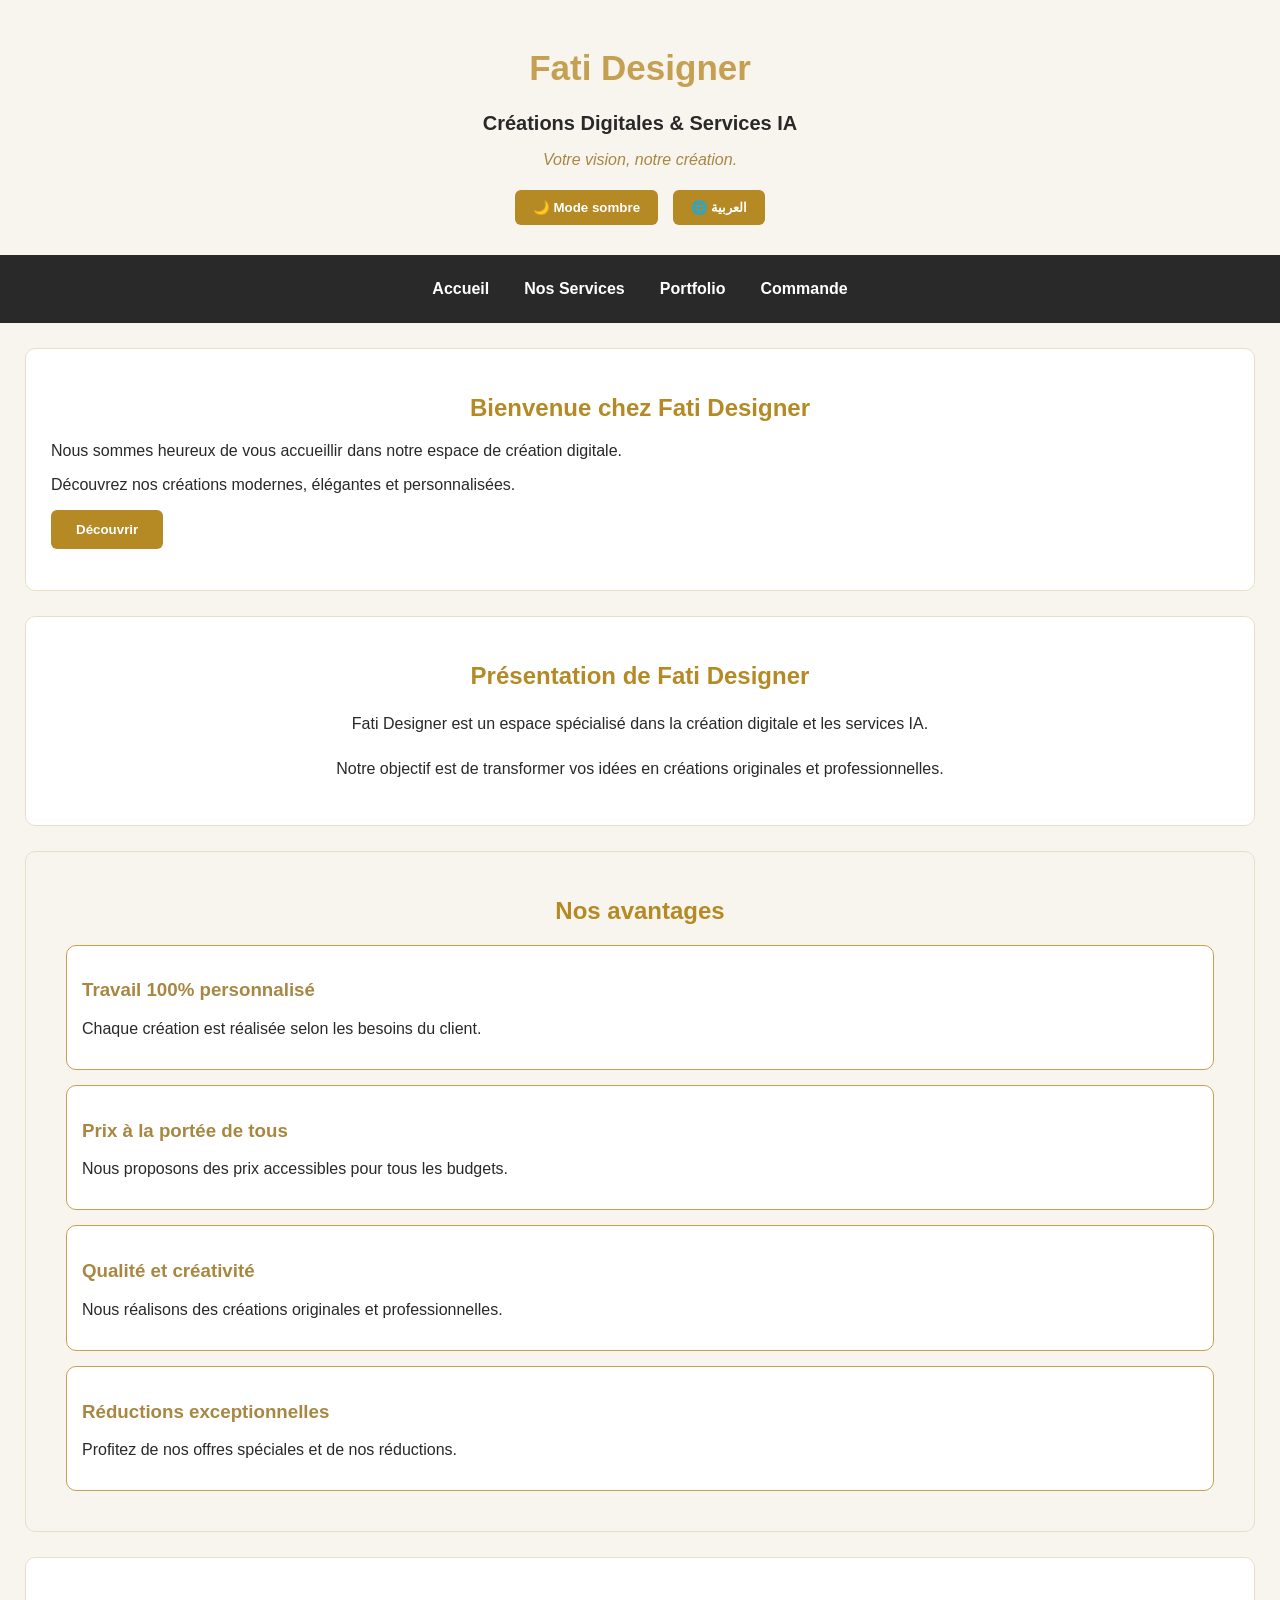
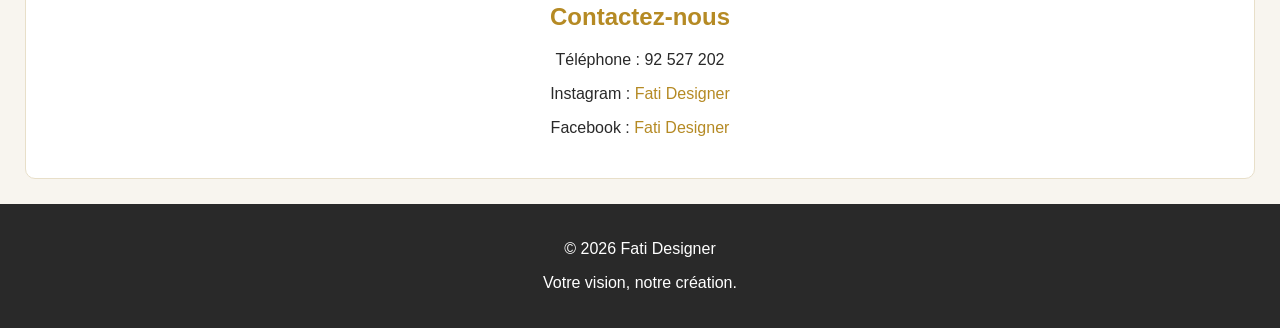
<file: index.html>
<!DOCTYPE html>
<html lang="fr">
<head>
    <meta charset="UTF-8">
    <meta name="viewport" content="width=device-width, initial-scale=1.0">
    <title>Fati Designer - Accueil</title>
    <link rel="stylesheet" href="css/accueil.css">
    <script src="jss/accueil.js" defer></script>
</head>
<body>
    <header>
        <h1>Fati Designer</h1>
        <h2>Créations Digitales & Services IA</h2>
        <p>Votre vision, notre création.</p>
        <div class="options">
        <button id="modeBtn">🌙 Mode sombre</button>
        <button id="langBtn">🌐 العربية</button>
</div>
    </header>
    <!-- Menu de navigation -->
    <nav>
        <ul>
            <li><a href="index.html">Accueil</a></li>
            <li><a href="services.html">Nos Services</a></li>
            <li><a href="portfolio.html">Portfolio</a></li>
            <li><a href="commande.html">Commande</a></li>
        </ul>
    </nav>
    <!-- Contenu principal -->
    <main>
        <!-- Bienvenue -->
        <section id="bienvenue">
            <h2>Bienvenue chez Fati Designer</h2>
            <p>Nous sommes heureux de vous accueillir
                dans notre espace de création digitale. </p>
            <p>Découvrez nos créations modernes,
                élégantes et personnalisées.</p>
            <button id="btnMessage">Découvrir</button>
            <p id="message"></p>
        </section>
        <!-- Présentation -->
        <section id="presentation">
            <h2>Présentation de Fati Designer</h2>
            <p>Fati Designer est un espace spécialisé
                dans la création digitale et les services IA.</p>
            <p> Notre objectif est de transformer vos idées
                en créations originales et professionnelles.
            </p>
        </section>
        <!-- Nos avantages -->
        <section id="avantages">
            <h2>Nos avantages</h2>
            <div class="avantage">
                <h3>Travail 100% personnalisé</h3>
                <p>Chaque création est réalisée selon les besoins du client.</p>
            </div>
            <div class="avantage">
                <h3>Prix à la portée de tous</h3>
                <p>Nous proposons des prix accessibles pour tous les budgets.</p>
            </div>
            <div class="avantage">
                <h3>Qualité et créativité</h3>
                <p>Nous réalisons des créations originales et professionnelles.</p>
            </div>
            <div class="avantage">
                <h3>Réductions exceptionnelles</h3>
                <p>Profitez de nos offres spéciales et de nos réductions.</p>
            </div>
        </section>
        <!-- Contact -->
        <section id="contact">
            <h2>Contactez-nous</h2>
            <p>Téléphone : 92 527 202</p>
            <p>
                Instagram :
                <a href="https://www.instagram.com/fati_designer_officiel?hvrq=cnlwZThoN285dnE5">
                    Fati Designer
                </a>
            </p>
            <p>
                Facebook :
                <a href="https://www.facebook.com/profile.php?id=61592477018297">
                    Fati Designer
                </a> </p>
        </section>
    </main>
    <!-- Footer -->
    <footer>
        <p>© 2026 Fati Designer</p>
        <p>Votre vision, notre création.</p>
    </footer>
</body>
</html>
</file>
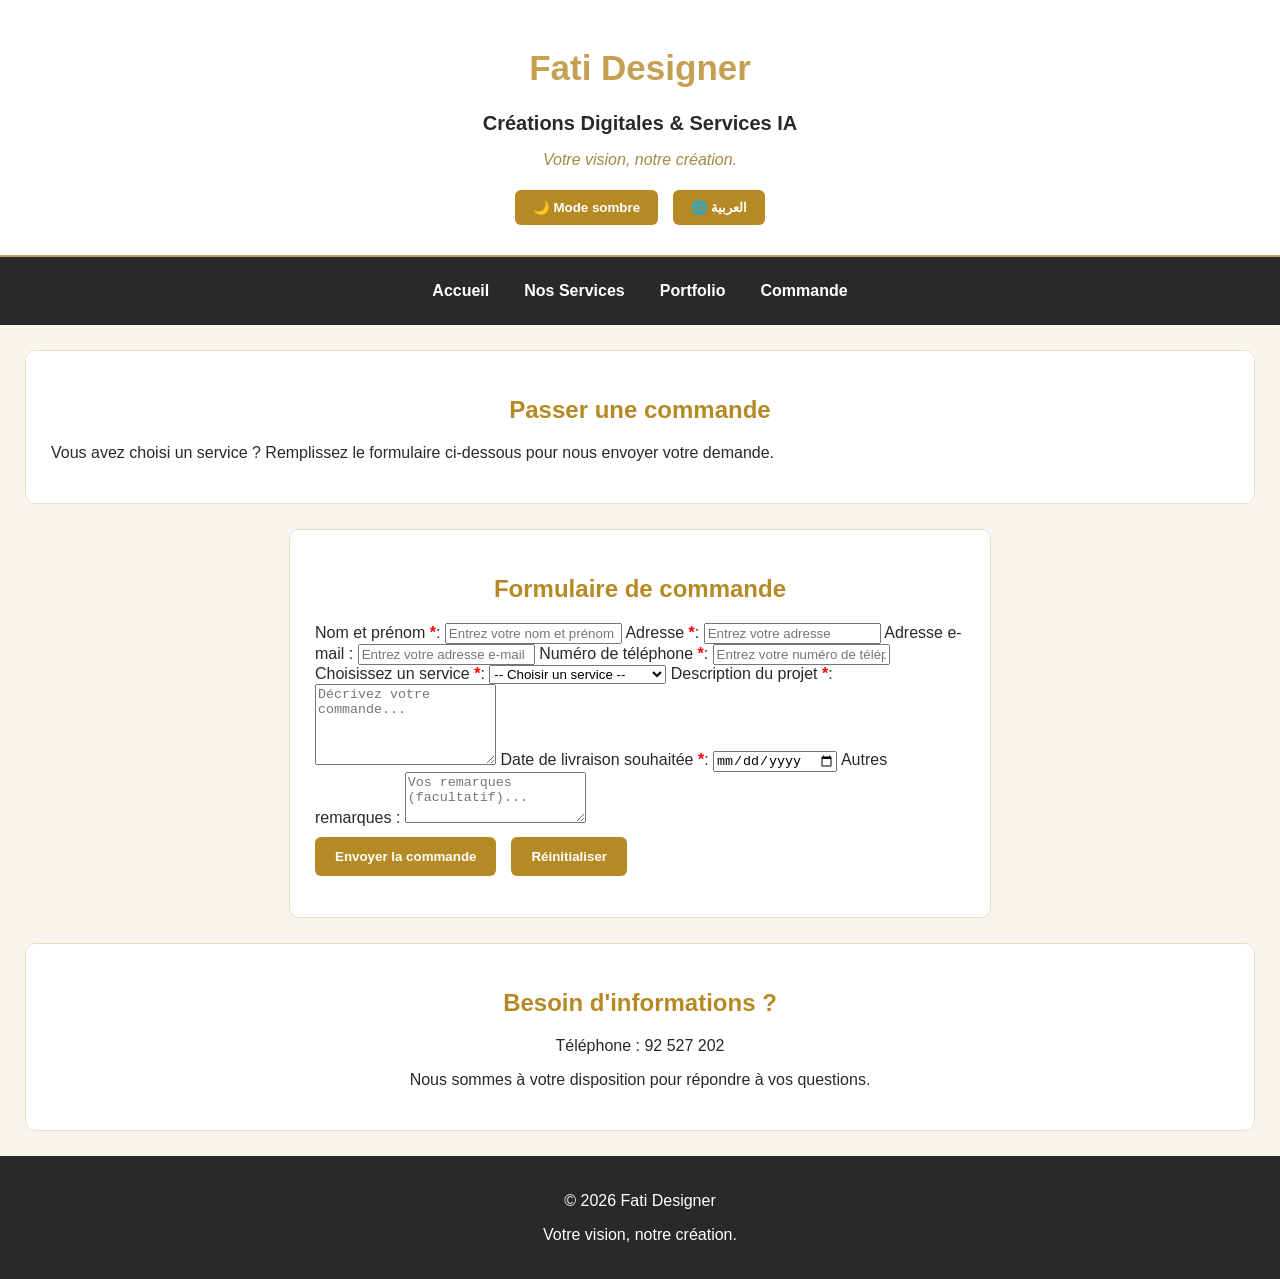
<file: commande.html>
<!DOCTYPE html>
<html lang="fr">
<head>
    <meta charset="UTF-8">
    <meta name="viewport" content="width=device-width, initial-scale=1.0">
    <title>Fati Designer - Commande</title>
    <link rel="stylesheet" href="css/commande.css">
    <script src="jss/commande.js" defer></script>
</head>
<body>
    <!-- header -->
    <header>
        <h1>Fati Designer</h1>
        <h2>Créations Digitales & Services IA</h2>
        <p>Votre vision, notre création.</p>
        <div class="options">
       <button type="button" id="modeBtn">🌙 Mode sombre</button>
       <button type="button" id="langBtn">🌐 العربية</button>
</div>
    </header>
    <!-- menu de navigation-->
    <nav>
        <ul>
            <li><a href="index.html">Accueil</a></li>
            <li><a href="services.html">Nos Services</a></li>
            <li><a href="portfolio.html">Portfolio</a></li>
            <li><a href="commande.html">Commande</a></li>
        </ul>
    </nav>
    <!-- contenu principal -->
    <main>
        <section id="bienvenue">
            <h2>Passer une commande</h2>
            <p>
                Vous avez choisi un service ?
                Remplissez le formulaire ci-dessous pour nous envoyer votre demande.
            </p>
        </section>
        <!-- formulaire  -->
        <section id="commande">
            <h2>Formulaire de commande</h2>
            <form id="formCommande" method="POST"></form>
                <!-- non et prenom -->
                <label for="nom">Nom et prénom <span class="obligatoire">*</span>: </label>
                <input type="text" id="nom" name="nom"
                placeholder="Entrez votre nom et prénom" required>
                <!-- adress -->
                <label for="adresse">Adresse <span class="obligatoire">*</span>:</label>
                <input type="text" id="adresse" name="adresse"
                placeholder="Entrez votre adresse" required>
                <!-- email -->
               <label for="email">Adresse e-mail :</label>
               <input type="email" id="email" name="email"placeholder="Entrez votre adresse e-mail" required>

    <!-- tel -->
    <label for="telephone">Numéro de téléphone <span class="obligatoire">*</span>:</label>
    <input type="tel" id="telephone" name="telephone"placeholder="Entrez votre numéro de téléphone" required>
    <!--choix des services -->
    <label for="service">Choisissez un service <span class="obligatoire">*</span>:</label>
    <select id="service" name="service" required>
        <option value="">-- Choisir un service --</option>
        <option value="CV Professionnel">CV Professionnel</option>
        <option value="Logo & Branding">Logo & Branding</option>
        <option value="Affiches & Flyers">Affiches & Flyers</option>
        <option value="Certificats & Diplômes">Certificats & Diplômes</option>
        <option value="Aide aux devoirs & projets">Aide aux devoirs & projets</option>
        <option value="Cartes de visite">Cartes de visite</option>
        <option value="Stickers personnalisés">Stickers personnalisés</option>
        <option value="Rapports & Mémoires">Rapports & Mémoires</option>
        <option value="Présentations PowerPoint">Présentations PowerPoint</option>
        <option value="Invitations spéciales">Invitations spéciales</option>
    </select>
    <!-- description -->
    <label for="description">Description du projet <span class="obligatoire">*</span>:</label>
    <textarea id="description" name="description"
        rows="5" placeholder="Décrivez votre commande..." required></textarea>
    <!-- date -->
    <label for="date">Date de livraison souhaitée <span class="obligatoire">*</span>:</label>
    <input type="date" id="date" name="date" required>
    <!-- notes -->
    <label for="notes">Autres remarques :</label>
    <textarea id="notes" name="notes"
        rows="3" placeholder="Vos remarques (facultatif)..."></textarea>
    <!-- btn -->
    <div class="boutons">
        <button type="submit">Envoyer la commande</button>
        <button type="reset">Réinitialiser</button>
    </div>
    <p id="message"></p>
    </form> 
      </section>
        <!-- contact -->
        <section id="contact">
            <h2>Besoin d'informations ?</h2>
            <p>Téléphone : 92 527 202</p>
            <p>Nous sommes à votre disposition pour répondre à vos questions.</p>
        </section>
    </main>
    <!-- footer -->
    <footer>
        <p>© 2026 Fati Designer</p>
        <p>Votre vision, notre création.</p>
    </footer>
</body>
</html>
</file>
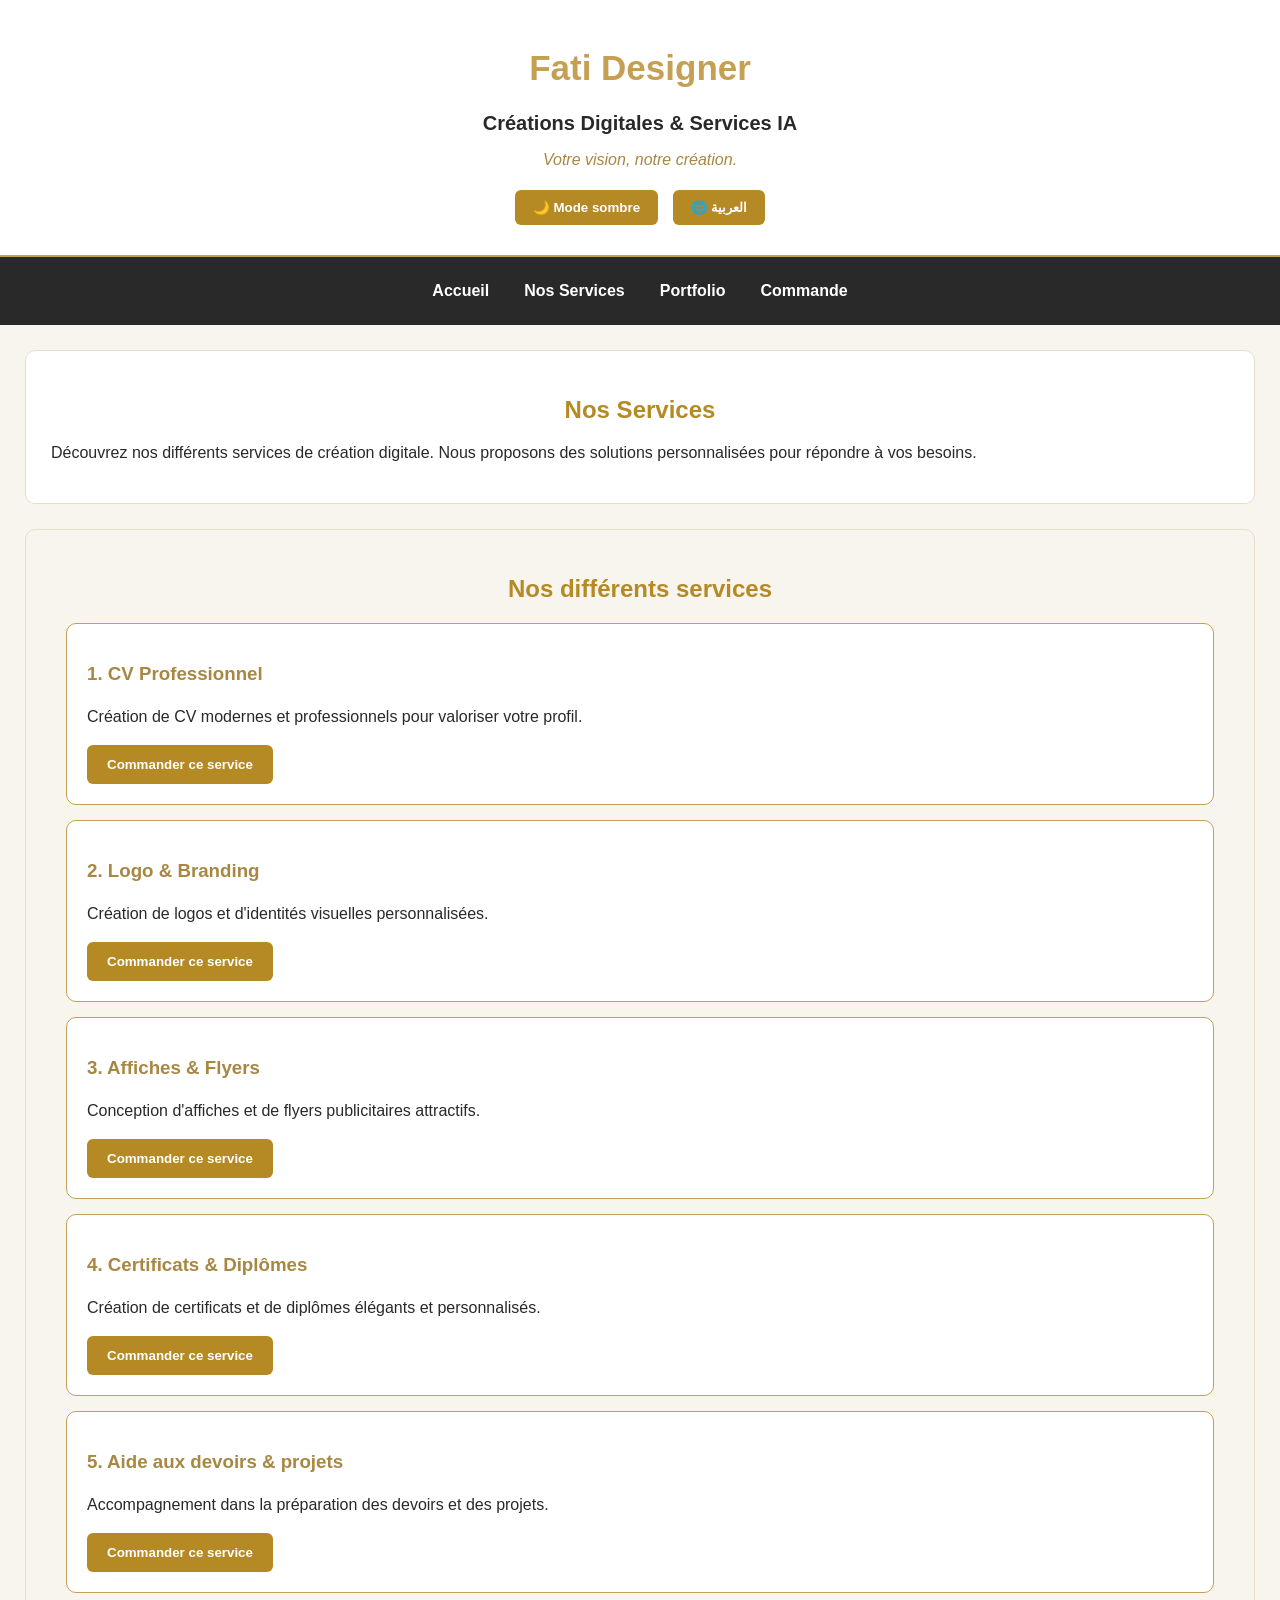
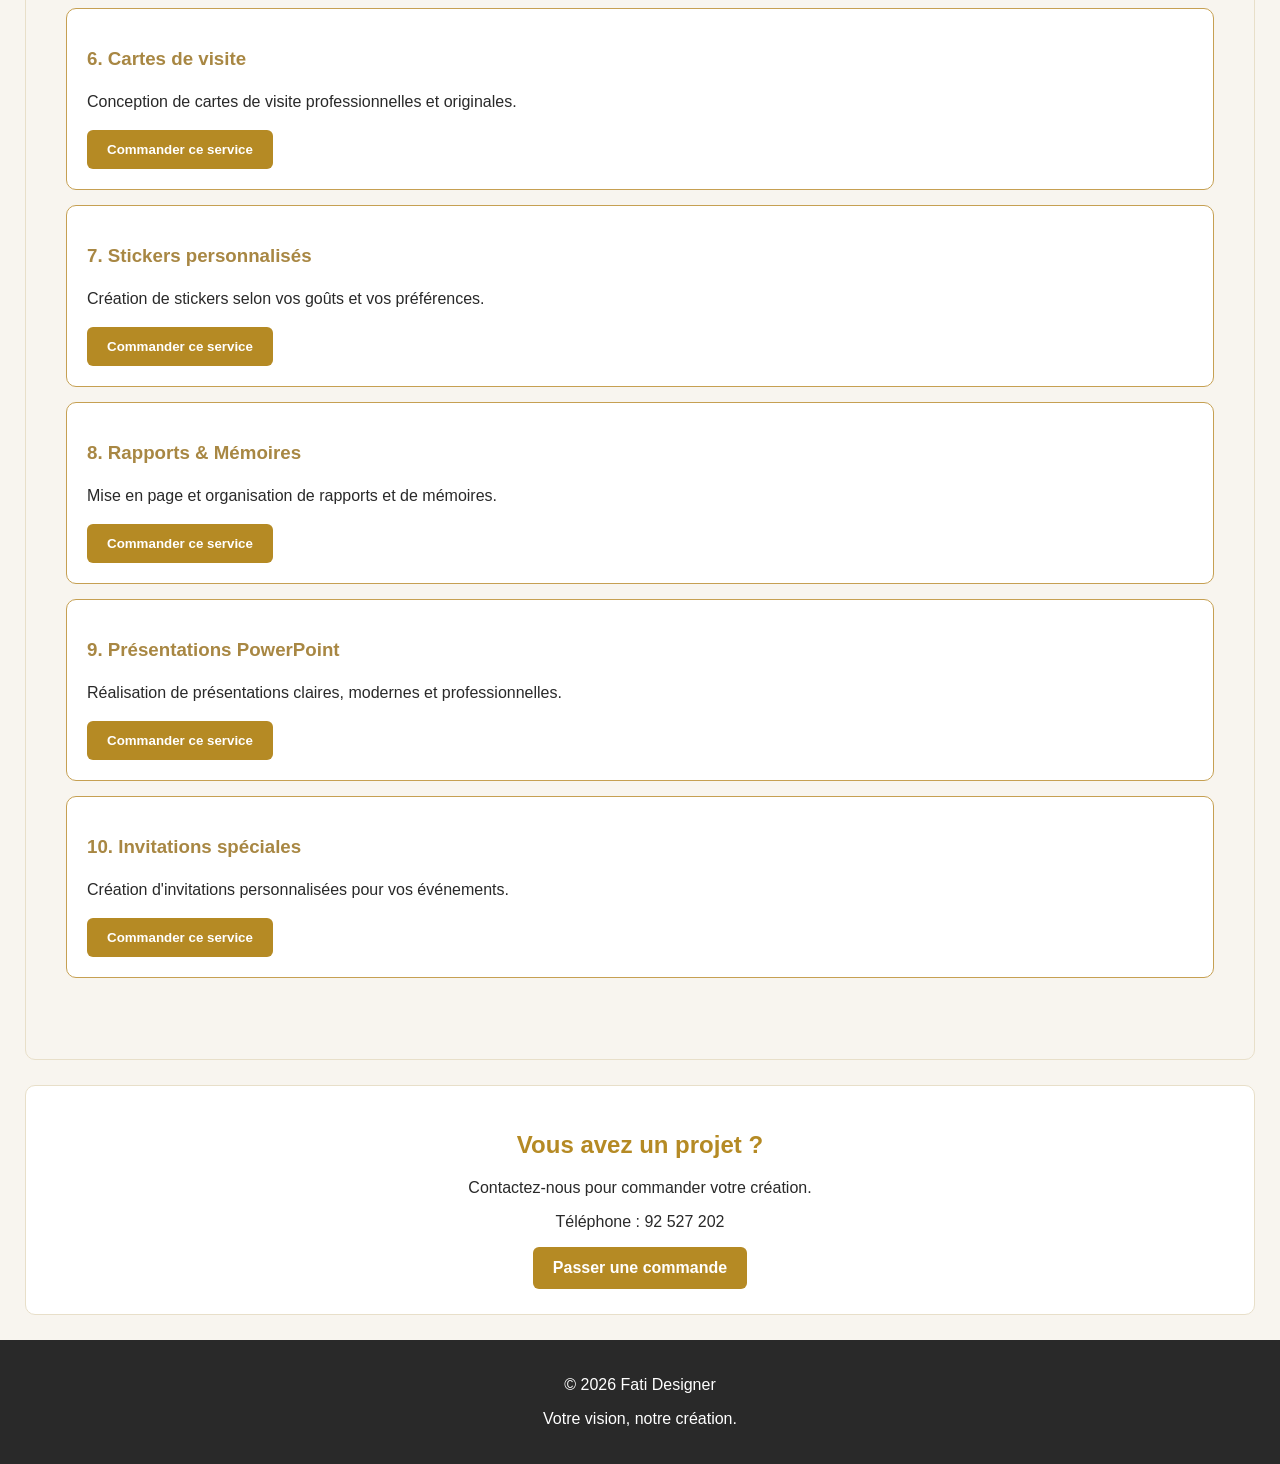
<file: services.html>
<!DOCTYPE html>
<html lang="fr">
<head>
    <meta charset="UTF-8">
    <meta name="viewport" content="width=device-width, initial-scale=1.0">
    <title>Fati Designer - Nos Services</title>
    <link rel="stylesheet" href="css/services.css">
    <script src="jss/services.js" defer></script>
</head>
<body>
    <!-- header -->
    <header>
        <h1>Fati Designer</h1>
        <h2>Créations Digitales & Services IA</h2>
        <p>Votre vision, notre création.</p>
        <div class="options">
        <button id="modeBtn">🌙 Mode sombre</button>
        <button id="langBtn">🌐 العربية</button>
</div>
    </header>
    <!-- menu de navigation -->
    <nav>
        <ul>
            <li><a href="index.html">Accueil</a></li>
            <li><a href="services.html">Nos Services</a></li>
            <li><a href="portfolio.html">Portfolio</a></li>
            <li><a href="commande.html">Commande</a></li>
        </ul>
    </nav>
    <!-- contenu principale-->
    <main>
        <!-- bienvenu-->
        <section id="bienvenue">
            <h2>Nos Services</h2>
            <p>
                Découvrez nos différents services de création digitale.
                Nous proposons des solutions personnalisées pour répondre
                à vos besoins.
            </p>
        </section>
        <!-- liste de services -->
        <section id="services">
            <h2>Nos différents services</h2>
            <div class="service">
                <h3>1. CV Professionnel</h3>
                <p>Création de CV modernes et professionnels pour valoriser votre profil.</p>
                <button id="btn1">Commander ce service</button>
            </div>
            <div class="service">
                <h3>2. Logo & Branding</h3>
                <p>Création de logos et d'identités visuelles personnalisées.</p>
                <button id="btn2">Commander ce service</button>
            </div>
            <div class="service">
                <h3>3. Affiches & Flyers</h3>
                <p>Conception d'affiches et de flyers publicitaires attractifs.</p>
                <button id="btn3">Commander ce service</button>
            </div>
            <div class="service">
                <h3>4. Certificats & Diplômes</h3>
                <p>Création de certificats et de diplômes élégants et personnalisés.</p>
                <button id="btn4">Commander ce service</button>
            </div>
            <div class="service">
                <h3>5. Aide aux devoirs & projets</h3>
                <p>Accompagnement dans la préparation des devoirs et des projets.</p>
                <button id="btn5">Commander ce service</button>
            </div>
            <div class="service">
                <h3>6. Cartes de visite</h3>
                <p>Conception de cartes de visite professionnelles et originales.</p>
                <button id="btn6">Commander ce service</button>
            </div>
            <div class="service">
                <h3>7. Stickers personnalisés</h3>
                <p>Création de stickers selon vos goûts et vos préférences.</p>
                <button id="btn7">Commander ce service</button>
            </div>
            <div class="service">
                <h3>8. Rapports & Mémoires</h3>
                <p>Mise en page et organisation de rapports et de mémoires.</p>
                <button id="btn8">Commander ce service</button>
            </div>
            <div class="service">
                <h3>9. Présentations PowerPoint</h3>
                <p>Réalisation de présentations claires, modernes et professionnelles.</p>
                <button id="btn9">Commander ce service</button>
            </div>
            <div class="service">
                <h3>10. Invitations spéciales</h3>
                <p>Création d'invitations personnalisées pour vos événements.</p>
                <button id="btn10">Commander ce service</button>
            </div>
            <!-- msg javascript-->
            <p id="message"></p>
        </section>
        <!-- contact-->
        <section id="contact">
            <h2>Vous avez un projet ?</h2>
            <p>Contactez-nous pour commander votre création.</p>
            <p>Téléphone : 92 527 202</p>
            <a href="commande.html">Passer une commande</a>
        </section>
    </main>
    <!-- footer -->
    <footer>
        <p>© 2026 Fati Designer</p>
        <p>Votre vision, notre création.</p>
    </footer>
</body>
</html>
</file>
<file: css/accueil.css>
/* general */
body {
    background-color: #F8F5EF;
    color: #292929;
    font-family: Arial, sans-serif;
    margin: 0;
    position: relative;
    isolation: isolate;
}
/* header */
header {
    text-align: center;
    padding: 25px;
}
header h1 {
    color: #C6A052;
    font-size: 35px;
}
header h2 {
    color: #292929;
    font-size: 20px;
}
header p {
    color: #A88743;
    font-style: italic;
}
/* navigation */
nav {
    background-color: #292929;
    padding: 15px;
}
nav ul {
    list-style-type: none;
    display: flex;
    justify-content: center;
    gap: 35px;
    margin: 0;
    padding: 10px;
}
nav ul li a {
    color: white;
    text-decoration: none;
    font-weight: bold;
}
nav ul li a:hover {
    color: #D6B65D;
    text-decoration: underline;
}
/* sections */
section {
    background-color: white;
    margin: 25px;
    padding: 25px;
    border: 1px solid #E8DFC9;
    border-radius: 10px;
}
section h2 {
    color: #B58A24;
    text-align: center;
}
/* presentation */
#presentation p {
    text-align: center;
    line-height: 1.8;
}
/* avantages */
#avantages {
    background-color: #F8F5EF;
}
.avantage {
    background-color: white;
    margin: 15px;
    padding: 15px;
    border: 1px solid #C6A052;
    border-radius: 10px;
}
.avantage h3 {
    color: #A88743;
}
/* bouton */
#btnMessage {
    background-color: #B58A24;
    color: white;
    border: none;
    padding: 12px 25px;
    border-radius: 6px;
    cursor: pointer;
    font-weight: bold;
}
#btnMessage:hover {
    background-color: #292929;
}
/* message */
#message {
    color: #B58A24;
    font-weight: bold;
    text-align: center;
}
/* contact */
#contact {
    text-align: center;
}
#contact a {
    color: #B58A24;
    text-decoration: none;
}
#contact a:hover {
    text-decoration: underline;
}
/* footer */
footer {
    background-color: #292929;
    color: white;
    text-align: center;
    padding: 20px;
}
/* boutons mode et langue */
.options {
    text-align: center;
    margin-top: 15px;
}
.options button {
    background-color: #B58A24;
    color: white;
    border: none;
    padding: 10px 18px;
    margin: 5px;
    border-radius: 6px;
    cursor: pointer;
    font-weight: bold;
}
.options button:hover {
    background-color: #292929;
    color: #D6B65D;
}
/* mode sombre */
body.dark {
    background-color: #1E1E1E;
    color: white;
}
body.dark header h2 {
    color: white;
}
body.dark section {
    background-color: #333333;
    border-color: #B58A24;
}
body.dark #avantages {
    background-color: #292929;
}
body.dark .avantage {
    background-color: #444444;
}
body.dark .avantage h3 {
    color: #D6B65D;
}
body.dark section h2 {
    color: #D6B65D;
}
body.dark #presentation p {
    color: white;
}
body.dark #contact {
    color: white;
}
body.dark footer {
    background-color: #111111;
}
body.dark::before {
    opacity: 0.04;
}
</file>
<file: css/commande.css>
/* general */
body {
    background-color: #F8F5EF;
    color: #292929;
    font-family: Arial, sans-serif;
    margin: 0;
}
/* header */
header {
    background-color: white;
    text-align: center;
    padding: 25px;
    border-bottom: 2px solid #C6A052;
}
header h1 {
    color: #C6A052;
    font-size: 35px;
}
header h2 {
    color: #292929;
    font-size: 20px;
}
header p {
    color: #A88743;
    font-style: italic;
}
/* navigation*/
nav {
    background-color: #292929;
    padding: 15px;
}
nav ul {
    list-style-type: none;
    display: flex;
    justify-content: center;
    gap: 35px;
    margin: 0;
    padding: 10px;
}
nav ul li a {
    color: white;
    text-decoration: none;
    font-weight: bold;
}
nav ul li a:hover {
    color: #D6B65D;
    text-decoration: underline;
}
/* sections */
section {
    background-color: white;
    margin: 25px;
    padding: 25px;
    border: 1px solid #E8DFC9;
    border-radius: 10px;
}
section h2 {
    color: #B58A24;
    text-align: center;
}
/* formulaire*/
#commande {
    max-width: 650px;
    margin: 25px auto;
}
form {
    display: flex;
    flex-direction: column;
    gap: 12px;
}
form label {
    font-weight: bold;
    color: #292929;
}
form input,
form select,
form textarea {
    padding: 12px;
    border: 1px solid #C6A052;
    border-radius: 6px;
    font-family: Arial, sans-serif;
    font-size: 14px;
}
form input:focus,
form select:focus,
form textarea:focus {
    outline: none;
    border: 2px solid #B58A24;
}
form textarea {
    resize: vertical;
}
/* btns */
.boutons {
    display: flex;
    gap: 15px;
    margin-top: 10px;
}
.boutons button {
    background-color: #B58A24;
    color: white;
    padding: 12px 20px;
    border: none;
    border-radius: 6px;
    cursor: pointer;
    font-weight: bold;
}
.boutons button:hover {
    background-color: #292929;
    color: #D6B65D;
}
/* msg */
#message {
    color: #B58A24;
    text-align: center;
    font-weight: bold;
}
/* contact */
#contact {
    text-align: center;
}
/* footer*/
footer {
    background-color: #292929;
    color: white;
    text-align: center;
    padding: 20px;
}

/* CHAMPS OBLIGATOIRES */
form input,
form select,
form textarea {
    width: 100%;
    box-sizing: border-box;
}
/* formulaire */
form label {
    margin-top: 8px;
}
/* champs obligatoire */
form input:focus,
form select:focus,
form textarea:focus {
    outline: none;
    border: 2px solid #B58A24;
}
/* etoile de champs obligatoire */
.obligatoire {
    color: red;
    font-weight: bold;
}
/* boutons mode et langue */
.options {
    text-align: center;
    margin-top: 15px;
}
.options button {
    background-color: #B58A24;
    color: white;
    border: none;
    padding: 10px 18px;
    margin: 5px;
    border-radius: 6px;
    cursor: pointer;
    font-weight: bold;
}
.options button:hover {
    background-color: #292929;
    color: #D6B65D;
}
/* mode sombre */
body.dark {
    background-color: #1E1E1E;
    color: white;
}
body.dark header {
    background-color: #292929;
}
body.dark header h2 {
    color: white;
}

body.dark section {
    background-color: #333333;
    border-color: #B58A24;
    color: white;
}
body.dark section h2 {
    color: #D6B65D;
}
body.dark form label {
    color: white;
}
body.dark form input,
body.dark form select,
body.dark form textarea {
    background-color: #444444;
    color: white;
    border-color: #B58A24;
}
body.dark #contact p {
    color: white;
}
body.dark footer {
    background-color: #111111;
}
</file>
<file: css/services.css>
/* general*/
body {
    background-color: #F8F5EF;
    color: #292929;
    font-family: Arial, sans-serif;
    margin: 0;
}
/* header */
header {
    background-color: white;
    text-align: center;
    padding: 25px;
    border-bottom: 2px solid #C6A052;
}
header h1 {
    color: #C6A052;
    font-size: 35px;
}
header h2 {
    color: #292929;
    font-size: 20px;
}
header p {
    color: #A88743;
    font-style: italic;
}
/* navigation */
nav {
    background-color: #292929;
    padding: 15px;
}
nav ul {
    list-style-type: none;
    display: flex;
    justify-content: center;
    gap: 35px;
    margin: 0;
    padding: 10px;
}
nav ul li a {
    color: white;
    text-decoration: none;
    font-weight: bold;
}
nav ul li a:hover {
    color: #D6B65D;
    text-decoration: underline;
}
/* sections */
section {
    background-color: white;
    margin: 25px;
    padding: 25px;
    border: 1px solid #E8DFC9;
    border-radius: 10px;
}
section h2 {
    color: #B58A24;
    text-align: center;
}
/* services */
#services {
    background-color: #F8F5EF;
}
.service {
    background-color: white;
    margin: 15px;
    padding: 20px;
    border: 1px solid #C6A052;
    border-radius: 10px;
}
.service h3 {
    color: #A88743;
}
.service p {
    line-height: 1.6;
}
/* btn commandes */
.service button {
    background-color: #B58A24;
    color: white;
    padding: 12px 20px;
    border: none;
    border-radius: 6px;
    cursor: pointer;
    font-weight: bold;
}
.service button:hover {
    background-color: #292929;
    color: #D6B65D;
}
/* msg javascript*/
#message {
    color: #B58A24;
    text-align: center;
    font-weight: bold;
    font-size: 18px;
    padding: 10px;
}
/* contact */
#contact {
    text-align: center;
}
#contact a {
    display: inline-block;
    background-color: #B58A24;
    color: white;
    text-decoration: none;
    font-weight: bold;
    padding: 12px 20px;
    border-radius: 6px;
}
#contact a:hover {
    background-color: #292929;
    color: #D6B65D;
}
/* footer */
footer {
    background-color: #292929;
    color: white;
    text-align: center;
    padding: 20px;
}
/* boutons mode et langue */
.options {
    text-align: center;
    margin-top: 15px;
}
.options button {
    background-color: #B58A24;
    color: white;
    border: none;
    padding: 10px 18px;
    margin: 5px;
    border-radius: 6px;
    cursor: pointer;
    font-weight: bold;
}
.options button:hover {
    background-color: #292929;
    color: #D6B65D;
}
/* mode sombre */
body.dark {
    background-color: #1E1E1E;
    color: white;
}
body.dark header h2 {
    color: white;
}
body.dark section {
    background-color: #333333;
    border-color: #B58A24;
}
body.dark .service {
    background-color: #444444;
    color: white;
    border-color: #B58A24;
}
body.dark section h2 {
    color: #D6B65D;
}
body.dark .service h3 {
    color: #D6B65D;
}
body.dark .service p {
    color: white;
}
body.dark #contact {
    color: white;
}
body.dark footer {
    background-color: #111111;
}
body.dark::before {
    opacity: 0.04;
}
</file>
